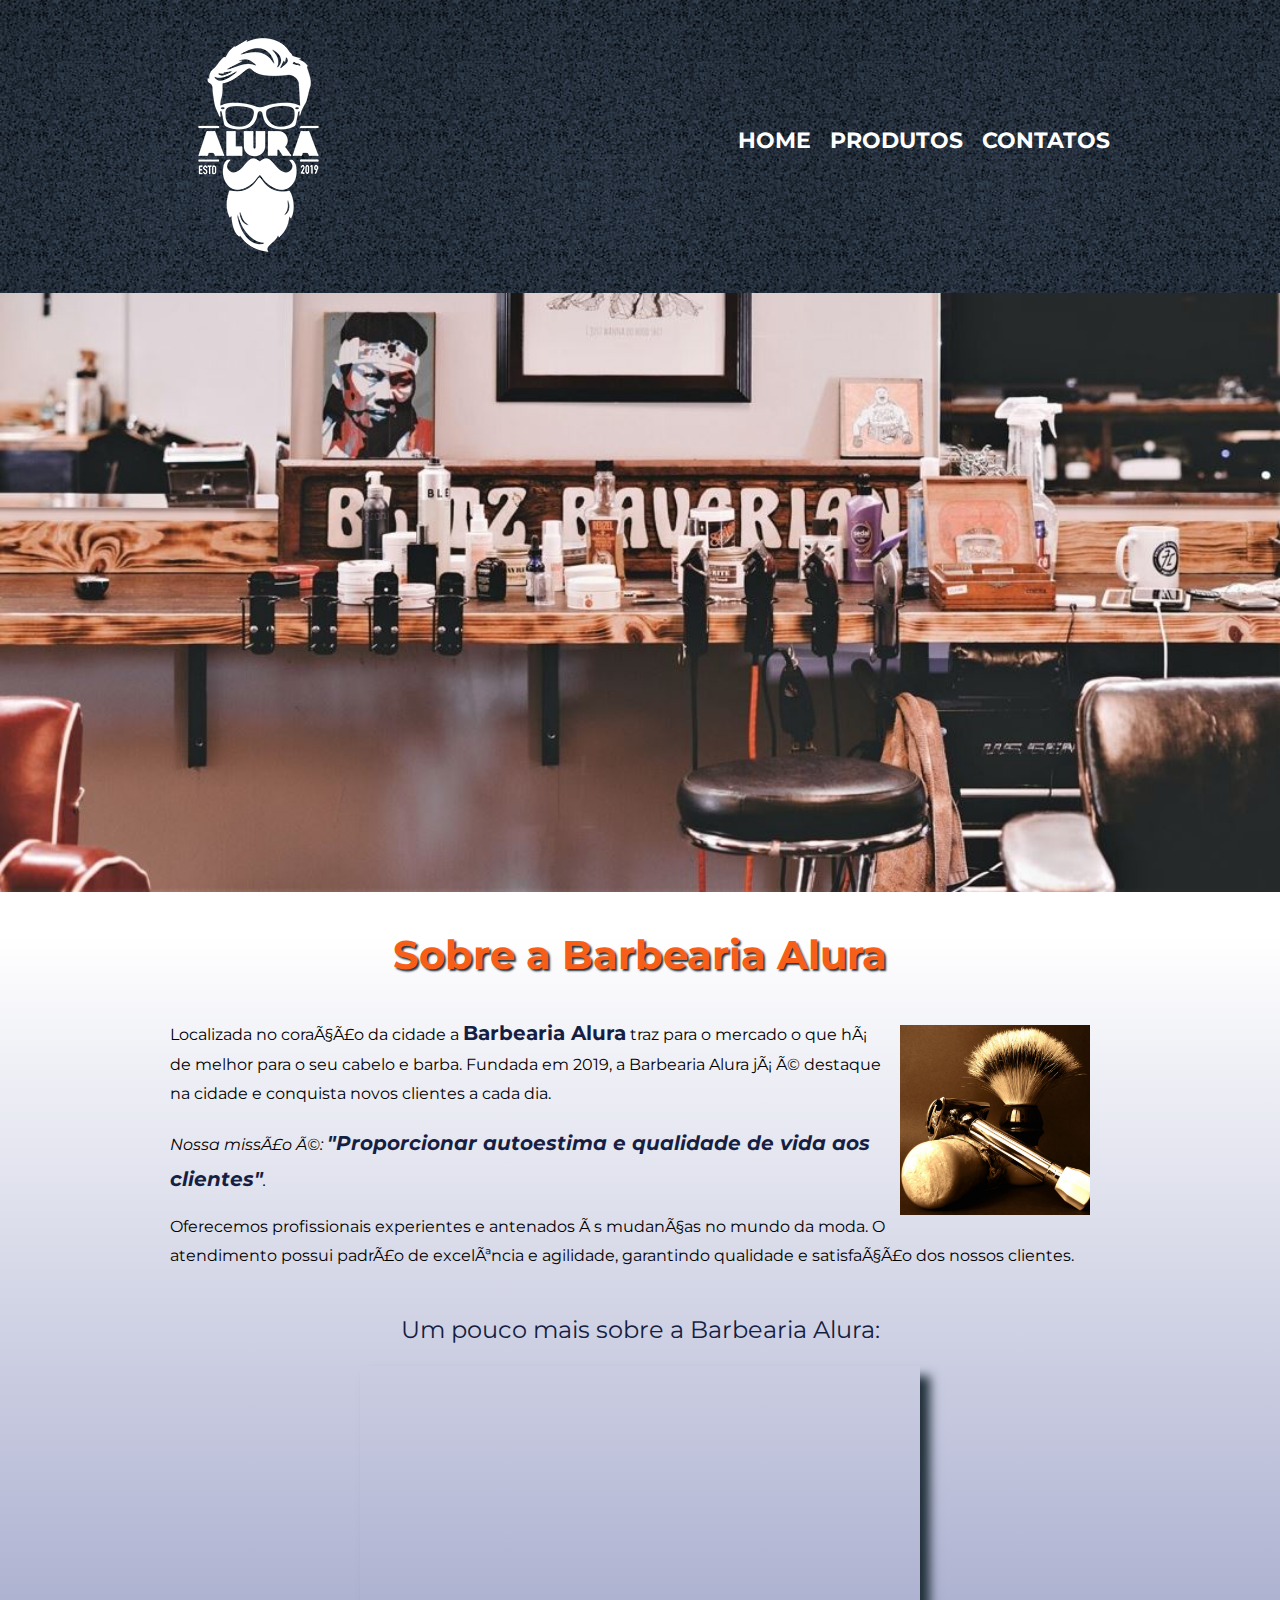
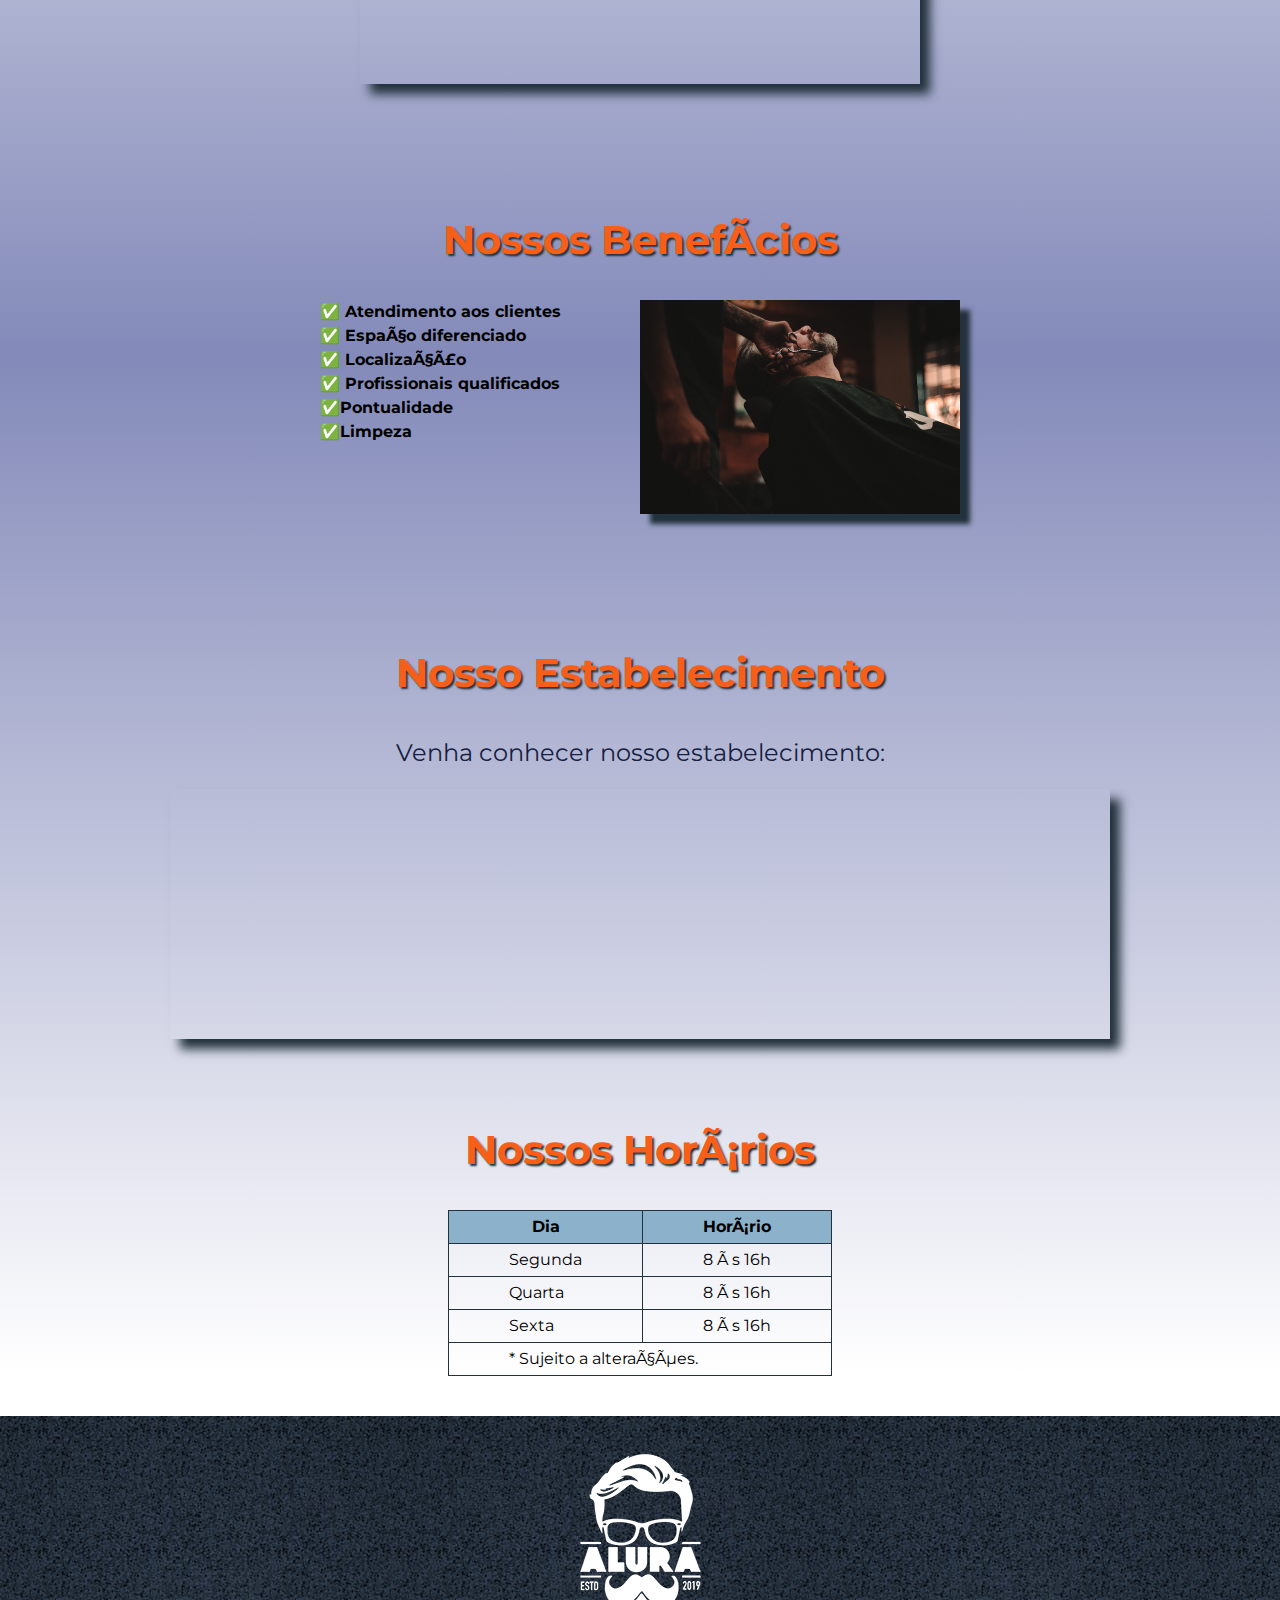
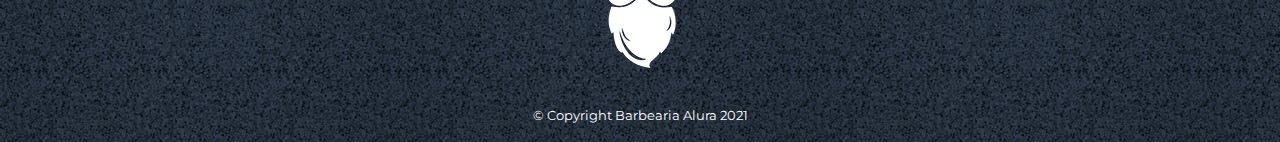
<file: index.html>
<!DOCTYPE html>
<html lang="pt-br">

    <head>
        <meta charset="UFT-8">
        <meta name="viewport" content="width=device-width">
        <title>Barbearia Alura</title>

        <link rel="stylesheet" href="reset.css">
        <link rel="stylesheet" href="style.css">
        <link rel="preconnect" href="https://fonts.googleapis.com">
        <link href="https://fonts.googleapis.com/css2?family=Montserrat:wght@100;200;400&family=Yanone+Kaffeesatz:wght@200&display=swap" rel="stylesheet">
    </head>

    <body>

        <header><!-- cabecalho da página -->
                <div class="caixa">
                    <h1> <img src="images/logo-branco.png" alt="Imagem do logotipo da Barbearia Alura"></h1>
        
                    <nav>
                        <ul> 
                            <li><a href="index.html">home</a></li>
                            <li><a href="produtos.html">produtos</a></li>
                            <li><a href="contato.html">contatos</a></li>
                        </ul>
                    </nav>
                </div>
        </header>

        <img class="banner-home" src="images/barbeariaof.jpg" alt="Imagem demonstrando o espaço interno da Barbearia Alura">
        <main class="main-home"><!-- corpo da página -->
            <section class="principal">
                <div>
                    <h2 class="titulo-principal">Sobre a Barbearia Alura</h2>
                    <img class="imagem-utensilios" src="images/utensilios.jpg" alt="utensilios de barbearia"> 

                    <p> Localizada no coração da cidade a <strong>Barbearia Alura</strong> traz para o mercado o que há de melhor para o seu cabelo e barba. Fundada em 2019, a Barbearia Alura já é destaque na cidade e conquista novos clientes a cada dia.</p>

                    <p id="missao"><em>Nossa missão é: <strong>"Proporcionar autoestima e qualidade de vida aos clientes"</strong>.</em></p>

                    <p> Oferecemos profissionais experientes e antenados às mudanças no mundo da moda. O atendimento possui padrão de excelência e agilidade, garantindo qualidade e satisfação dos nossos clientes.</p>
                </div>

                <h3 class="titulo-secundario">Um pouco mais sobre a Barbearia Alura:</h3>
                <div class="video">
                    <iframe width="100%" height="315" src="https://www.youtube.com/embed/PItExCRipjM" title="YouTube video player" frameborder="0" allow="accelerometer; autoplay; clipboard-write; encrypted-media; gyroscope; picture-in-picture" allowfullscreen></iframe>
                </div>

            </section>

            <section class="beneficios">

                <h2 class="titulo-principal">Nossos Benefícios</h2>

                <div class="conteudo-beneficios">
                    <ul class="lista-beneficios">
                        <li class="itens"> Atendimento aos clientes</li>
                        <li class="itens"> Espaço diferenciado</li>
                        <li class="itens"> Localização</li>
                        <li class="itens"> Profissionais qualificados</li>
                        <li class="itens">Pontualidade</li>
                        <li class="itens">Limpeza</li>
                    </ul><img src="images/beneficios.jpg" class="imagem-beneficios">
                </div>

            </section>

            <section class="mapa">
                <h2 class="titulo-principal">Nosso Estabelecimento</h2>
                <h3 class="titulo-secundario">Venha conhecer nosso estabelecimento: </h3>
                <iframe src="https://www.google.com/maps/embed?pb=!1m18!1m12!1m3!1d936051.1590522142!2d-47.19263463437499!3d-23.5881948!2m3!1f0!2f0!3f0!3m2!1i1024!2i768!4f13.1!3m3!1m2!1s0x94ce5a2b2ed7f3a1%3A0xab35da2f5ca62674!2sCaelum%20-%20Escola%20de%20Tecnologia!5e0!3m2!1spt-BR!2sbr!4v1635873089649!5m2!1spt-BR!2sbr" width="100%" height="250" style="border:0;" allowfullscreen="" loading="lazy"></iframe>
            </section>
        
            <section>
                <h2 class="titulo-principal">Nossos Horários</h2>
                <table class="tabela-horario">
                    <thead>
                        <tr>
                            <th>Dia</th>
                            <th>Horário</th>
                    </thead>
                     <tbody>
                            <tr>
                                <td>Segunda</td>
                                <td>8 às 16h</td>
                            </tr>
                            <tr>
                                <td>Quarta</td>
                                <td>8 às 16h</td>
                            </tr>
                            <tr>
                                <td>Sexta</td>
                                <td>8 às 16h</td>
                            </tr>
                    <tfoot>
                            <tr>
                                <td colspan="2">* Sujeito a alterações.</td>
                            </tr>
                    </tfoot>
                    </tbody>
                </table>
            </section>
        </main>

        <footer> <!-- rodapé da página-->
            <img src="images/logo-branco.png" alt="Imagem do logotipo da Barbearia Alura">
            <p class="copyright">&copy; Copyright Barbearia Alura 2021</p> <!-- simbolo pwgo no unicode table -->
        </footer>
        
    </body>

</html>
</file>
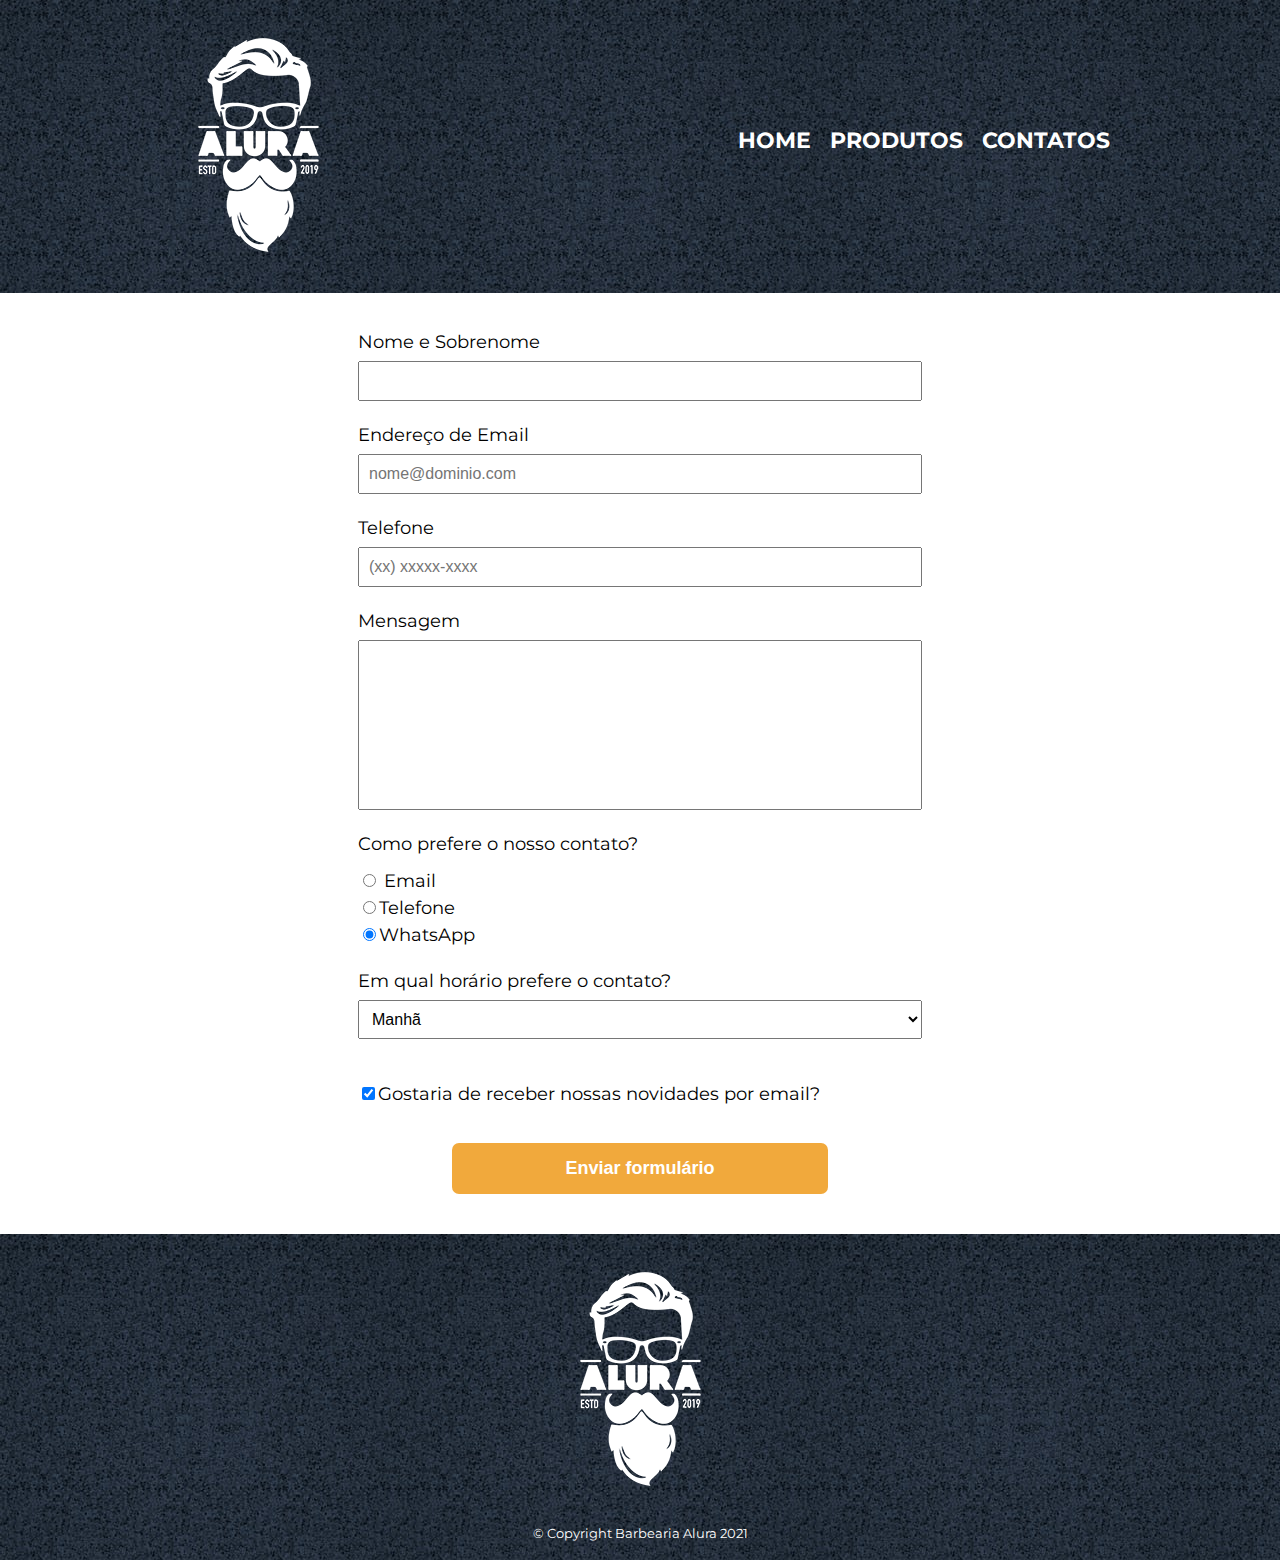
<file: contato.html>
<!DOCTYPE html>
<html lang="pt-br">

    <head>
        <meta charset="UTF-8">
        <meta name="viewport" content="width=device-width"><!-- visualização para dispositivos móveis -->
        <title> Contato - Barbearia Alura</title>

        <link rel="stylesheet" href="reset.css">
        <link rel="stylesheet" href="style.css">
        <link rel="preconnect" href="https://fonts.googleapis.com">
        <link href="https://fonts.googleapis.com/css2?family=Montserrat:wght@100;200;400&family=Yanone+Kaffeesatz:wght@200&display=swap" rel="stylesheet">
    </head>

    <body>
        <header>
            <div class="caixa">
                <h1> <img src="images/logo-branco.png" alt="Imagem do logotipo da Barbearia Alura"></h1>

                <nav>
                    <ul> 
                        <li><a href="index.html">home</a></li>
                        <li><a href="produtos.html">produtos</a></li>
                        <li><a href="contato.html">contatos</a></li>
                    </ul>
                </nav>
            </div>
        </header>

        <main class="main-contato">
            <form class="formulario-contato">
                <label class="rotulos-entrada" for="nomesobrenome">Nome e Sobrenome</label>
                <input class="entradas" type="text" id="nomesobrenome" required >

                <label class="rotulos-entrada" for="email">Endereço de Email</label>
                <input class="entradas" type="email" id="email" placeholder="nome@dominio.com" required >

                <label class="rotulos-entrada" for="telefone">Telefone</label>
                <input class="entradas" type="tel" id="telefone"  placeholder="(xx) xxxxx-xxxx" required >

                <label class="rotulos-entrada" for="mensagem">Mensagem</label>
                <textarea class="entradas" id="mensagem" cols="70" rows="10" ></textarea>

                <fieldset>
                    <legend class="rotulos-entrada">Como prefere o nosso contato?</legend>
                    <label class="label-entradas" for="radio-email"><input type="radio" name="contato" value="email" id="radio-email">	
                    Email</label>
                    
                    <label class="label-entradas" for="radio-telefone"><input type="radio" name="contato" value="telefone" id="radio-telefone">Telefone</label>
                    
                    <label class="label-entradas" for="radio-whatsapp"><input type="radio" name="contato" value="whatsapp" id="radio-whatsapp" checked>WhatsApp</label>  
                </fieldset>

                <fieldset class="rotulo-checkbox">
                    <legend class="rotulos-entrada">Em qual horário prefere o contato?</legend>
                    <select class="entradas">
                        <option>Manhã</option>
                        <option>Tarde</option>
                        <option>Noite</option>
                    </select>
                </fieldset>

                <label class="rotulos-entrada"><input type="checkbox" checked>Gostaria de receber nossas novidades por email?</label>

                <input class="enviar" type="submit" value="Enviar formulário" >

            </form>
        </main>

        <footer>
            <img src="images/logo-branco.png" alt="Imagem do logotipo da Barbearia Alura">
            <p class="copyright">&copy; Copyright Barbearia Alura 2021</p> 
        </footer>
    </body>

</html>
</file>
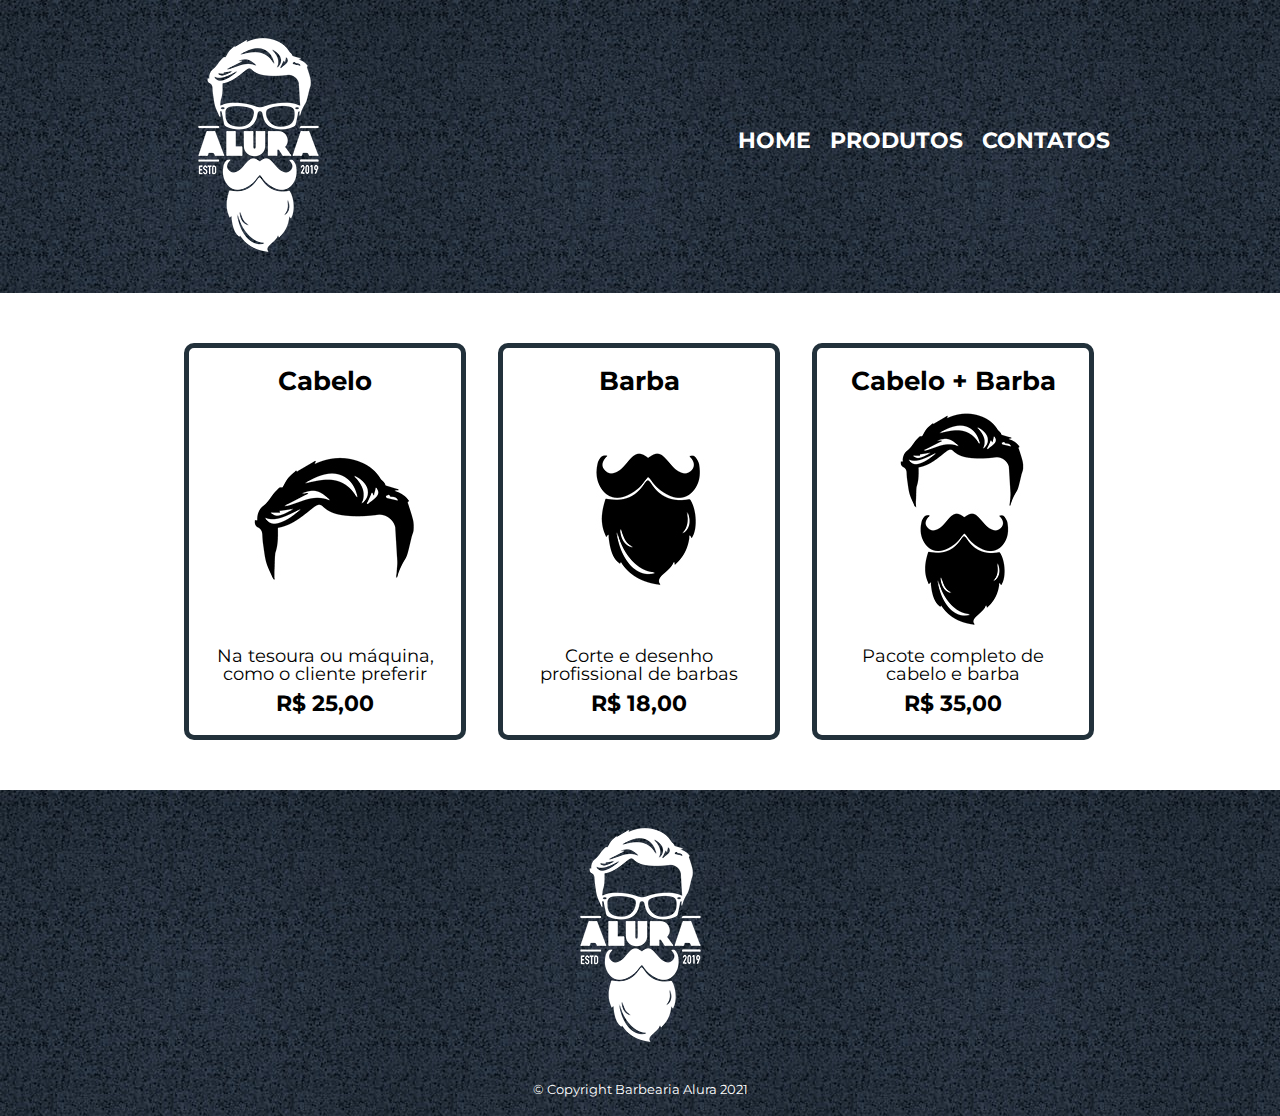
<file: produtos.html>
<!DOCTYPE html>
<html lang="pt-br">

    <head>
        <meta charset="UTF-8">
        <meta name="viewport" content="width=device-width">
        <title> Produtos - Barbearia Alura</title>

        <link rel="stylesheet" href="reset.css">
        <link rel="stylesheet" href="style.css">
        <link rel="preconnect" href="https://fonts.googleapis.com">
        <link href="https://fonts.googleapis.com/css2?family=Montserrat:wght@100;200;400&family=Yanone+Kaffeesatz:wght@200&display=swap" rel="stylesheet">
    </head>

    <body>
        <header>
            <div class="caixa">
                <h1> <img src="images/logo-branco.png" alt="Imagem do logotipo da Barbearia Alura"></h1>

                <nav>
                    <ul> 
                        <li><a href="index.html">home</a></li>
                        <li><a href="produtos.html">produtos</a></li>
                        <li><a href="contato.html">contatos</a></li>
                    </ul>
                </nav>
            </div>
        </header>

        <main>
            <ul class="produtos">
                <li>
                    <h2>Cabelo</h2>
                    <img src="images/cabelo.jpg">
                    <p class="produto-descricao">Na tesoura ou máquina, como o cliente preferir</p>
                    <p class="produto-preco">R$ 25,00</p>
                </li>
                <li>
                    <h2>Barba</h2>
                    <img src="images/barba.jpg">
                    <p class="produto-descricao">Corte e desenho profissional de barbas</p>
                    <p class="produto-preco">R$ 18,00</p>
                </li>
                <li>
                    <h2>Cabelo + Barba</h2>
                    <img src="images/cabelo+barba.jpg">
                    <p class="produto-descricao">Pacote completo de cabelo e barba</p>
                    <p class="produto-preco">R$ 35,00</p>
                </li>
            </ul>

        </main>

        <footer>
            <img src="images/logo-branco.png" alt="Imagem do logotipo da Barbearia Alura">
            <p class="copyright">&copy; Copyright Barbearia Alura 2021</p>
        </footer>


    </body>

</html>
</file>
<file: style.css>
/* CSS do cabeçalho */
body {
    font-family: 'Montserrat', sans-serif;
}
header {
    background: url(images/bg.jpg);
    padding: 20px 0;
}

.caixa {
    position: relative;
    width: 940px;
    margin: 0 auto;
}

nav {
    position: absolute;
    top: 110px;
    right: 0;
}

nav li {
    display: inline;
    margin: 0 0 0 15px;
}

nav a { 
    text-transform: uppercase;
    color: #ffffff;
    font-weight: bold;
    font-size: 22px;
    text-decoration: none;
}

nav a:hover {
    color: #f1a93c;
    text-decoration: none;

}
/* CSS da página produtos */
.produtos {
    width: 940px;
    margin: 0 auto;
    padding: 50px 0;
}

.produtos li {
    display: inline-block;
    text-align: center;
    width: 30%;
    vertical-align: top;
    margin: 0 1.5%;
    padding: 20px;
    box-sizing: border-box;
    border: #22313b 5px solid; 
    border-radius: 10px;
  
}

.produtos li:hover {
    border-color: #d6860e;
    color: #d6860e;
}

.produtos li:hover h2 {
    font-size: 30px;
}

.produtos h2 {
    font-size: 26px;
    font-weight: bold;
}

.produto-descricao {
    font-size: 18px;
}

.produto-preco {
    font-size: 22px;
    font-weight: bold;
    margin-top: 10px;
}
/*  CSS do rodapé */
footer {
    text-align: center;
    background: url(images/bg.jpg);
    padding: 20px 0;
}

.copyright {
    color: #ffffff;
    font-size: 13px;
    margin-top: 20px;
}

/* aqui começa o css da página contato */
main {
    width: 940px;
    margin: 0 auto;
}

.main-contato {
    margin: 0 auto;
    font-size: 1em;
}

.formulario-contato {
    margin: 40px 0;
}

.entradas {
    display: block;
    margin: 0 auto 25px;
    padding: 9px 9px;
    width: 60%;
    box-sizing: border-box;
    resize: none;
    overflow: auto;
    font-size: 1em;
}

.rotulos-entrada {
    display: block;
    margin: 10px auto;
    width: 60%;
}

.label-entradas {
    display: block;
    margin: 8px auto;
    width: 60%;

}

form label, form legend { 
    display: block;
    font-size: 18px;
    margin: 20px 0 0;
}

.rotulo-checkbox {  
    margin: 20px auto 20px;
}

.enviar {/* renderização do botão "enviar formulário" */
    cursor: pointer;
    width: 40%;
    display: block;
    margin: 40px auto;
    padding: 15px 0;
    background: #f1a93c;
    color: #ffffff;
    font-weight: bold;
    font-size: 18px;
    border: none;
    border-radius: 7px;
    transition: 300ms all;
}

.enviar:hover {
    background: #e96207;
    transform: scale(1.1);
}

/* CSS da página inicial, home */
.banner-home {
    width: 100%;
}

.main-home {
    width: 100%;
    background: linear-gradient(white,#838ab9,white);
}

.principal {
    width: 940px;
    margin: 0 auto;
}
.titulo-principal {
    text-align: center;
    font-size: 2.5em;
    color: #f75f19;
    font-weight: bold;
    margin: 1em 0 1em;
    clear: left;
    text-shadow: 2px 2px 2px #22313b;
}

.titulo-secundario {
    text-align: center;
    font-size: 1.5em;
    color: #161e42;
    margin: 2em auto 1em;
    
}

.principal p {
    margin: 0 0 1em;
    line-height: 1.8;
}

.principal strong {
    font-size: 20px;
    color: #161e42;
    font-weight: bold;
}

.principal em {
    font-style: italic;
}

.imagem-utensilios {
    width: 190px;
    float: right;
    margin: 10px 20px 10px 10px;
}

.beneficios {
    padding: 3em 0;
    width: 940px;
    margin: 0 auto;
}

.imagem-beneficios {
    width: 50%;
    box-shadow: 10px 10px 5px #22313b ;
}

.conteudo-beneficios {
    width: 640px;
    margin: 0 auto;
}

.lista-beneficios {
    width: 50%;
    display: inline-block;
    vertical-align: top;
}

.itens {
    line-height: 1.5;
    transition: 40ms;
}

.itens:before {
   content:"✅"
}

.itens:nth-child(1n) {
    font-weight: bold;
}

.itens:hover {
    color: #e94f07;
    font-size: 1.2em;
}

.video {
    margin: 0em auto 3em;
    width: 560px;
    box-shadow: 10px 10px 10px #22313b;
}

.mapa {
    padding: 3em 0;
    width: 940px;
    margin: 0 auto;
 

}

.mapa iframe {
    box-shadow: 10px 10px 10px #22313b;
}

.mapa p{
    margin: 0 0 2em 0;
    text-align: center;
}

table { /* espaçamento da tabela */
    margin: 20px auto 40px;
}

thead {
    background: #8cb1ca;
    font-weight: bold;
}

th, td {
    border: #22313b solid 1px;
    padding: 8px 60px;
}

/*  resolução do dispositivo móveis*/
@media screen and (max-width: 480px) {
    .caixa, .main-home, .principal, .beneficios, .mapa,.conteudo-beneficios, .video, main, .produtos {
        width: auto;
    }

    .main-home {
        padding: 15px;
    }

    .formulario-contato, .entradas, .rotulos-entrada {
        width: 95%;
        margin: 20px auto 10px;
    }

    .enviar {
        width: 60%;
        margin: 2px auto 10px;
    }

    .caixa {
        text-align: center;
    }

    nav {
        position: static;
    }

    .lista-beneficios, .imagem-beneficios {
        width: 100%;

    }

    .produtos {
    
        text-align: center;
    }

    .produtos li {
        display: block;
        width: auto;
        margin: 2em;
    }

    body {
        width: auto;
    }

    .tabela-horario {
        width: auto;
    }

    th, td {
        padding: 8px 8px;
    }
}
</file>
